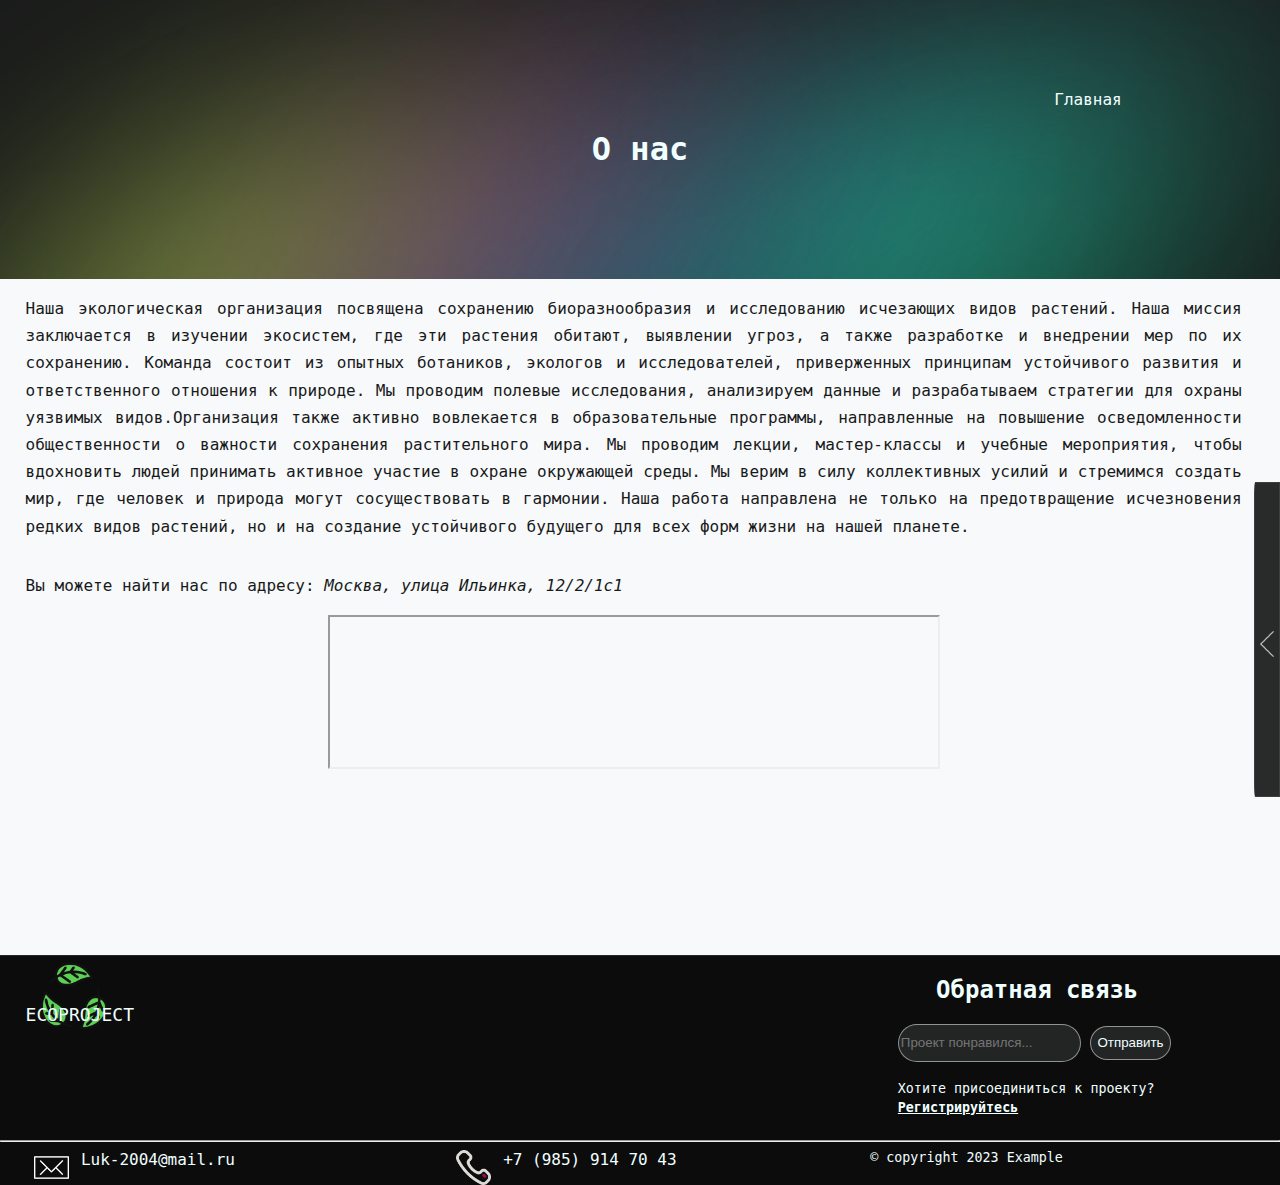
<file: about.html>
<!DOCTYPE html> 
<html lang="ru">
  <head> 
    <meta charset="UTF-8">
    <meta name="viewport" content="width=device-width, initialscale=1.0"> 
    <title>О нас</title>
    <link rel="icon" type="image/png" href="favicon/akacia.png"> 
    <link rel = "stylesheet" href = "style_about.css">
    <script defer src="script_open.js"></script>
  </head>
  <body>
    <header>
        <div class="transition"><a href="index.html">Главная</a></div>
        <h1>О нас</h1>
    </header>
    <div class="colors">
        <div class="color"></div>
        <div class="color"></div>
        <div class="color"></div>
        <div class="color"></div>
        <div class="color"></div>
    </div>


    <main>
        <div class="dropdown">
          <button class="open"><img src="image/arrow2.png" class="arrow"></button>

          <div class="dropdown-content">
              <button class="close close2">Скрыть</button>
              <h2>События</h2>

              <div class="events">
                <p class="data">11.01</p>
                <p class="event">«День заповедников и национальных парков»</p>
              </div>

              <div class="events">
                <p class="data">30.03</p>
                <p class="event">«День защиты Земли»</p>
              </div>
              
              <div class="events">
                <p class="data">12.05</p>
                <p class="event">«День экологического образования»</p>
              </div>

              <div class="add">Вы также можете <button class="close close1">добавить своё событие</button></div>
          </div>
        </div>

        <div class="part1">
            <p class="text1">
               Наша экологическая организация посвящена сохранению биоразнообразия и исследованию исчезающих видов растений. 
               Наша миссия заключается в изучении экосистем, где эти растения обитают, выявлении угроз, а также разработке и 
               внедрении мер по их сохранению. Команда состоит из опытных ботаников, экологов и исследователей, приверженных 
               принципам устойчивого развития и ответственного отношения к природе. Мы проводим полевые исследования, анализируем данные и 
               разрабатываем стратегии для охраны уязвимых видов.Организация также активно вовлекается в образовательные программы, направленные на повышение осведомленности общественности о важности сохранения 
                растительного мира. Мы проводим лекции, мастер-классы и учебные мероприятия, чтобы вдохновить людей принимать активное участие 
                в охране окружающей среды. Мы верим в силу коллективных усилий и стремимся создать мир, где человек и природа могут 
                сосуществовать в гармонии. Наша работа направлена не только на предотвращение исчезновения редких видов растений, но и на 
                создание устойчивого будущего для всех форм жизни на нашей планете.
            </p>
        </div>

        <div class="part1">
            <p class="text1">Вы можете найти нас по адресу: <i>Москва, улица Ильинка, 12/2/1с1</i> </p>
            <div class="map">
                <iframe src="https://yandex.ru/map-widget/v1/?indoorLevel=1&ll=37.628379%2C55.755576&mode=search&ol=geo&ouri=ymapsbm1%3A%2F%2Fgeo%3Fdata%3DCgg1NjcxNjE1OBJA0KDQvtGB0YHQuNGPLCDQnNC-0YHQutCy0LAsINGD0LvQuNGG0LAg0JjQu9GM0LjQvdC60LAsIDEyLzIvMdGBMSIKDXaDFkIVtQVfQg%2C%2C&z=16.69" frameborder="1" allowfullscreen="true" style="position:relative;" class="map2"></iframe>
            </div>
        </div>
    </main>

    <footer>
        <a name="information"></a>
          <div class="footer-part1">
  
            <div class="logo-footer">
              <div class="name-logo-footer"><img src="logo/ogg.jpg" class="log"></div>
            </div>
  
            <div class="inputBox">
                <h2>Обратная связь</h2>
                <input type="text" placeholder="Проект понравился..." class="text">
                <input type="submit" value="Отправить">
                <p><small>Хотите присоединиться к проекту? <a href="form.html">Регистрируйтесь</a></small></p>
            </div>
          </div>
  
          <hr>
          <div class="footer-part2">
                <div class="phone">
                  <img src="logo/mail.png" class="log">
                  <div><a href="mailto:luk-2004@mail.ru">Luk-2004@mail.ru</a></div>
                </div>
  
                <div class="mail">
                  <img src="logo/phone.png" class="log">
                  <div><a href="tel:01234567890">+7 (985) 914 70 43</a></div>
                </div>
                
                <div class="author"><small>&copy copyright 2023 Example</small></div>
          </div>
    </footer>
    </body>
</html>
</file>
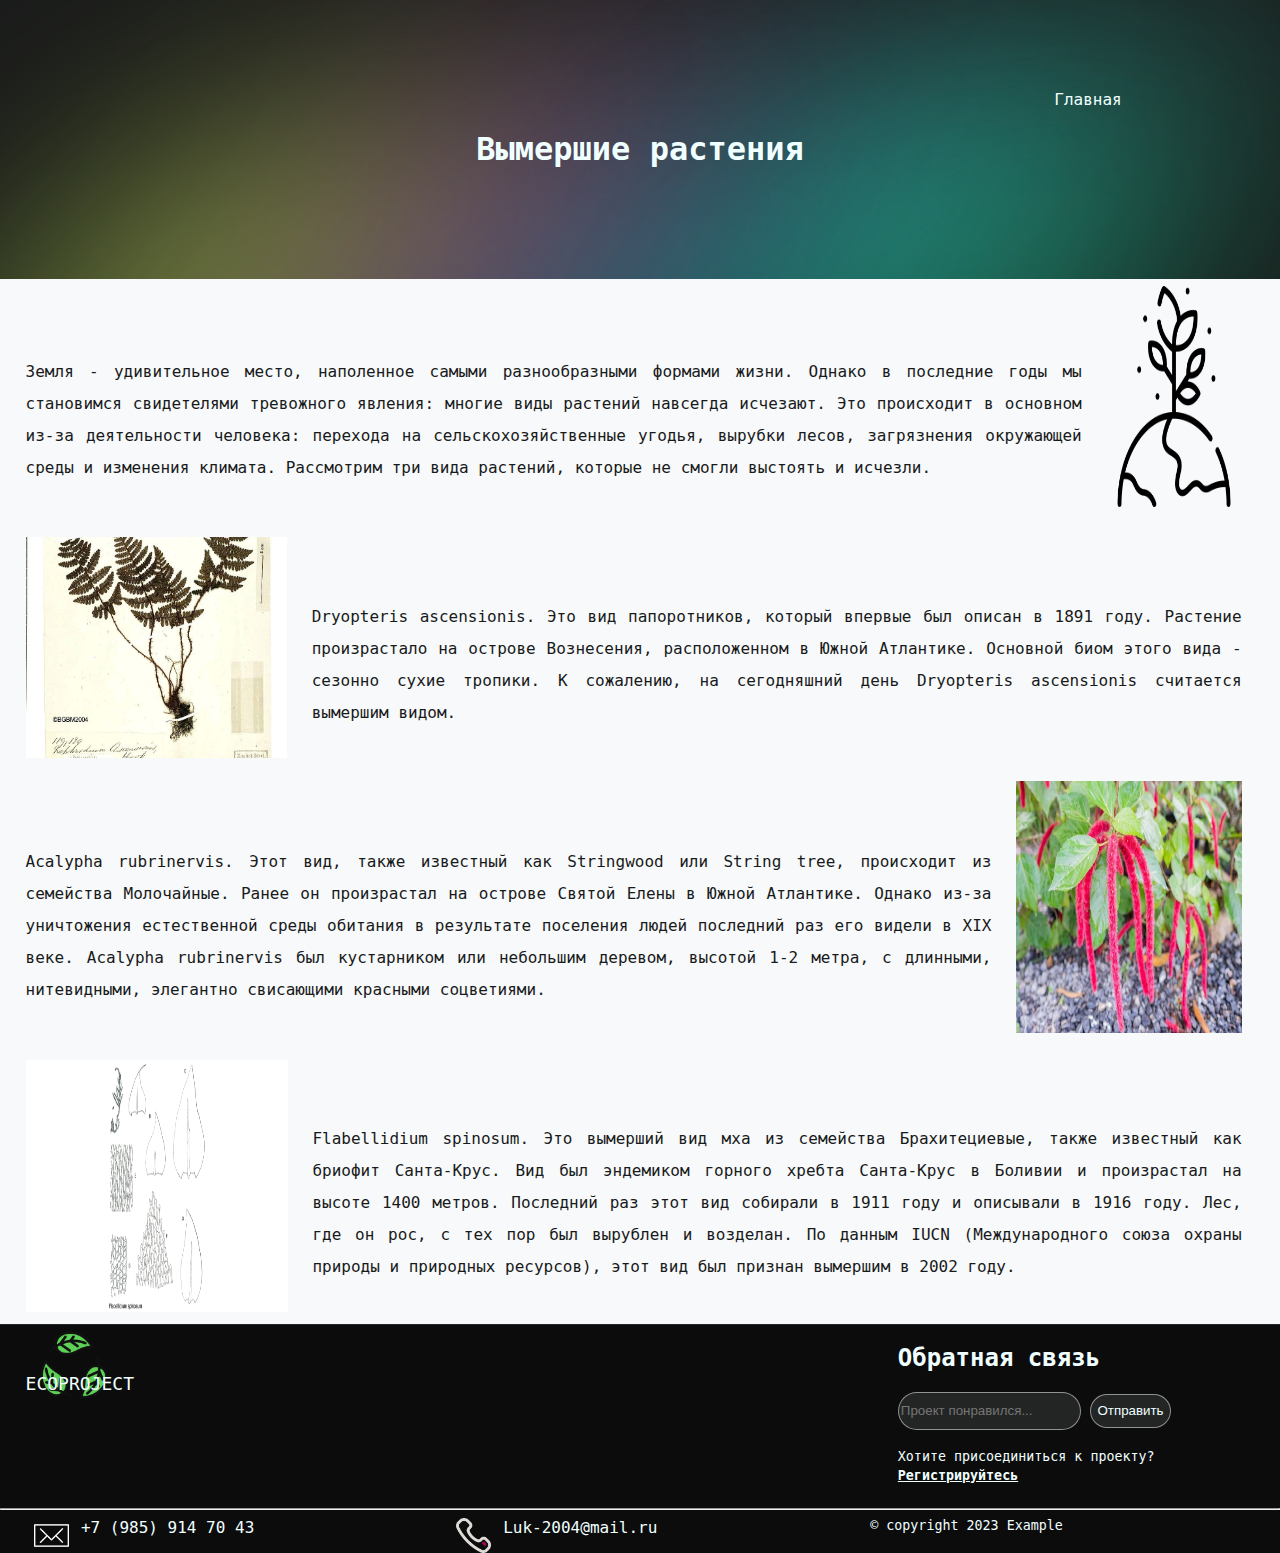
<file: article.html>
<!DOCTYPE html> 
<html lang="ru">
  <head> 
    <meta charset="UTF-8">
    <meta name="viewport" content="width=device-width, initialscale=1.0"> 
    <title>Вымершие виды растений</title>
    <link rel="icon" type="image/png" href="favicon/akacia.png"> 
    <link rel = "stylesheet" href = "style_article.css">
  </head>
  <body>
    <header>
        <div class="transition"><a href="index.html">Главная</a></div>
        <h1>Вымершие растения</h1>
    </header>
    <div class="colors">
        <div class="color"></div>
        <div class="color"></div>
        <div class="color"></div>
        <div class="color"></div>
        <div class="color"></div>
    </div>


    <main>
        <div class="part1">
            <div class="tree2">
                <p class="text1">
                    Земля - удивительное место, наполенное самыми разнообразными формами жизни. 
                    Однако в последние годы мы становимся свидетелями тревожного явления: многие 
                    виды растений навсегда исчезают. Это происходит в основном из-за деятельности 
                    человека: перехода на сельскохозяйственные угодья, вырубки лесов, загрязнения 
                    окружающей среды и изменения климата. Рассмотрим три вида растений, 
                    которые не смогли выстоять и исчезли.
                </p> 
                <div><img src='image/ecology.png' alt="Окаменелые деревья" class="gmi"></div>
            </div>
        </div>


        <div class="part1">
            <div class="tree2">
                <div><img src='image/dryopteris.jpg' alt="Окаменелые деревья" class="gmi"></div>
                <p class="text1">
                    Dryopteris ascensionis. Это вид папоротников, который впервые был описан в 1891 году.
                     Растение произрастало на острове Вознесения, расположенном в Южной Атлантике. Основной 
                     биом этого вида - сезонно сухие тропики. К сожалению, на сегодняшний день Dryopteris ascensionis 
                     считается вымершим видом. 
                </p> 
            </div>
        </div>

        <div class="part1">
            <div class="tree2">
                <p class="text1">
                    Acalypha rubrinervis. Этот вид, также известный как Stringwood или String tree, происходит из 
                    семейства Молочайные. Ранее он произрастал на острове Святой Елены в Южной Атлантике. Однако 
                    из-за уничтожения естественной среды обитания в результате поселения людей последний раз его видели 
                    в XIX веке. Acalypha rubrinervis был кустарником или небольшим деревом, высотой 1-2 метра, с длинными, 
                    нитевидными, элегантно свисающими красными соцветиями.
                </p>
                <div><img src='image/acalypha.png' alt="Окаменелые деревья" class="gmi"></div> 
            </div>
        </div>


        <div class="part1">
            <div class="tree2">
                <div><img src='image/flabel.png' alt="Окаменелые деревья" class="gmi"></div>
                <p class="text1">
                    Flabellidium spinosum. Это вымерший вид мха из семейства Брахитециевые, также известный как бриофит Санта-Крус. 
                    Вид был эндемиком горного хребта Санта-Крус в Боливии и произрастал на высоте 1400 метров. Последний раз этот вид 
                    собирали в 1911 году и описывали в 1916 году. Лес, где он рос, с тех пор был вырублен и возделан. По данным IUCN 
                    (Международного союза охраны природы и природных ресурсов), этот вид был признан вымершим в 2002 году. 
                </p> 
            </div>
        </div>

    </main>
    
    <footer>
        <a name="information"></a>
          <div class="footer-part1">
  
            <div class="logo-footer">
              <div class="name-logo-footer"><img src="logo/ogg.jpg" class="log"></div>
            </div>
  
            <div class="inputBox">
                <h2>Обратная связь</h2>
                <input type="text" placeholder="Проект понравился..." class="text">
                <input type="submit" value="Отправить">
                <p><small>Хотите присоединиться к проекту? <a href="form.html">Регистрируйтесь</a></small></p>
            </div>
          </div>
  
          <hr>
          <div class="footer-part2">
                <div class="phone">
                  <img src="logo/mail.png" class="log">
                  <div><a href="tel:01234567890">+7 (985) 914 70 43</a></div>
                </div>
  
                <div class="mail">
                  <img src="logo/phone.png" class="log">
                  <div><a href="mailto:luk-2004@mail.ru" class="phone">Luk-2004@mail.ru</a></div>
                </div>
                
                <div class="author"><small>&copy copyright 2023 Example</small></div>
          </div>
      </footer>
  </body>
</html>
</file>
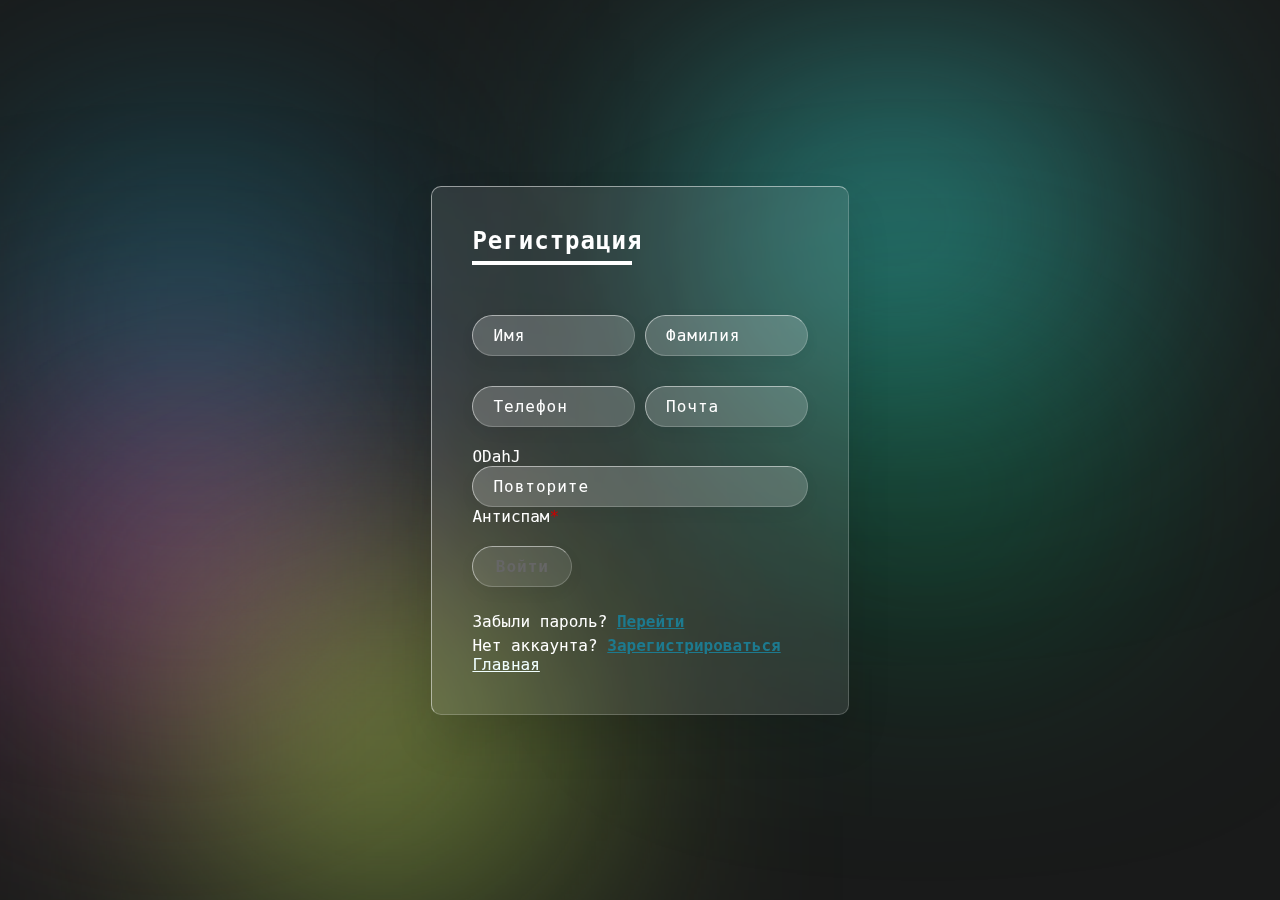
<file: form.html>
<!DOCTYPE html>
<html lang="en">
<head>
  <meta charset="UTF-8">
  <meta name="viewport" content="width=device-width, initial-scale=1.0">
  <title>Регистрация</title>
  <link rel="icon" type="image/png" href="favicon/akacia.png"> 
  <link rel="stylesheet" href="style_form.css">
</head>
<body>
  <section>
    <div class="color" style="--i:0;"></div>
    <div class="color" style="--i:1;"></div>
    <div class="color" style="--i:2;"></div>
    <div class="color" style="--i:3;"></div>
    <div class="color" style="--i:4;"></div>

    <div class="box">
      <div class="container">
        <form class="form" id="form">
          <h2>Регистрация</h2>
          <div class="grid-form">

            <div class="inputBox name">
              <input type="text" placeholder="Имя" required>
            </div>

            <div class="inputBox fam">
              <input type="text" placeholder="Фамилия">
            </div>

            <div class="inputBox tel">
              <input type="tel" placeholder="Телефон" required>
            </div>

            <div class="inputBox pas">
              <input type="email" placeholder="Почта">
            </div>

          </div>

          <div class="inputBox">
            <font color="#fff"><span id="antispam"></span></font>
            <input type="text" placeholder="Повторите"  id="repeat">
            <p><font color="#fff">Антиспам</font><font color="#cc0000">*</font></p>
          </div>

          <div class="inputBox">
            <input type="submit" id="entrance" value="Войти">
          </div>
          <script src="script_entrance.js"></script>

          <p class="forget">Забыли пароль? 
            <a href="#">Перейти</a>
          </p>

          <p class="forget">Нет аккаунта?
            <a href="#">Зарегистрироваться</a>
          </p>

          <div class="transition"><a href="index.html">Главная</a></div>
        </form>
      </div>
    </div>
  </section>
</body>
</html>
</file>
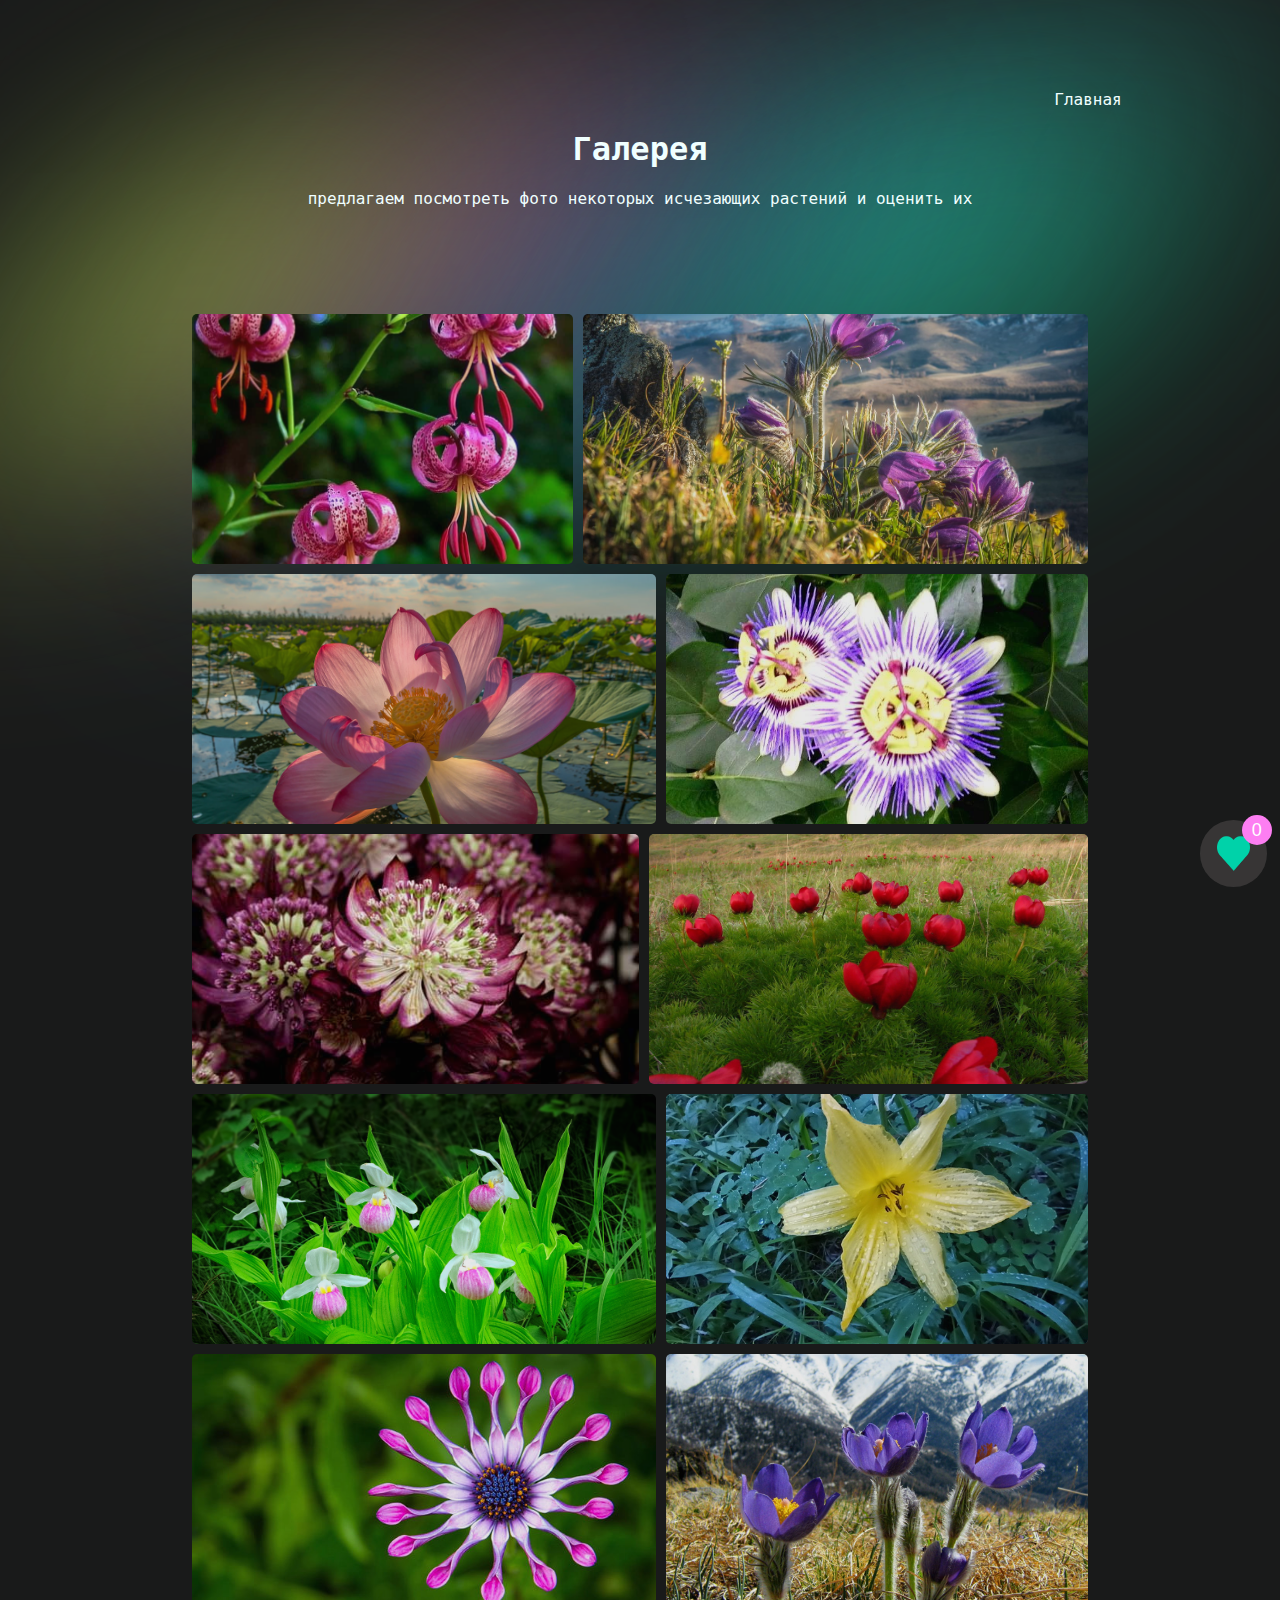
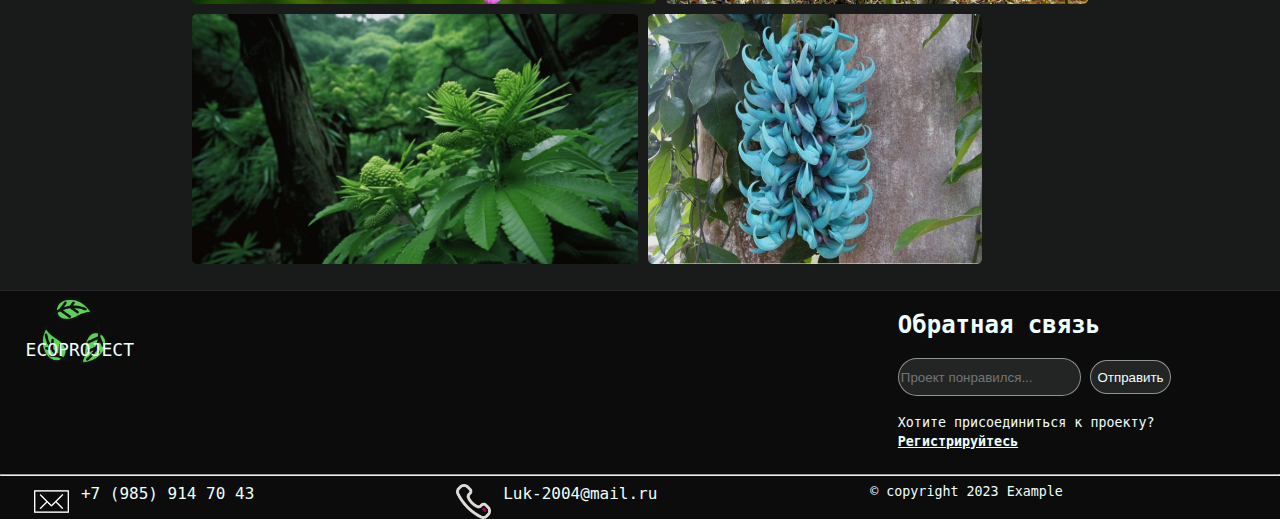
<file: galary.html>
<!DOCTYPE html> 
<html lang="ru">
  <head> 
    <meta charset="UTF-8">
    <meta name="viewport" content="width=device-width, initialscale=1.0"> 
    <title>Галерея</title>
    <link rel="icon" type="image/png" href="favicon/akacia.png"> 
    <link rel = "stylesheet" href = "style_galary.css">
    <script defer src="script_photo.js"></script>
  </head>
  <body>
    <header>
        <div class="transition"><a href="index.html">Главная</a></div>
        <h1>Галерея</h1>
        <p>предлагаем посмотреть фото некоторых исчезающих растений и оценить их</p>
    </header>
    <div class="colors">
        <div class="color"></div>
        <div class="color"></div>
        <div class="color"></div>
        <div class="color"></div>
        <div class="color"></div>
    </div>


    <main>
      <button class="circle" id="circle" href = "form.html">
        <img src="image/heart.png" class="heart1">
        <div class="cart__num" id="cart_num"></div>
      </button>
      <img src="image/gif2.gif" class="gif">
        <div class="container">
            <div class="content1">
              <img src="image/foto4.jpg" class="photo" alt="">
              <button class="btn"><img src="image/heart.png" class="heart"></button>
            </div>

            <div class="content1">
              <img src="image/foto9.jpg"  class="photo" alt="">
              <button class="btn"><img src="image/heart.png" class="heart"></button>
            </div>

            <div class="content1">
                <img src="image/foto3.jpg" class="photo" alt="">
                <button class="btn"><img src="image/heart.png" class="heart"></button>
            </div>

            <div class="content1">
              <img src="image/foto11.jpg" class ="photo" alt="">
              <button class="btn"><img src="image/heart.png" class="heart"></button>
            </div>

            <div class="content1">
              <img src="image/foto5.jpg" class ="photo" alt="">
              <button class="btn"><img src="image/heart.png" class="heart"></button>
            </div>

            <div class="content1" >
              <img src="image/foto6.jpg" class ="photo" alt="">
              <button class="btn"><img src="image/heart.png" class="heart"></button>
            </div>

            <div class="content1">
              <img src="image/foto7.jpg" class="photo" alt="">
              <button class="btn"><img src="image/heart.png" class="heart"></button>
            </div>

            <div class="content1">
                <img src="image/foto8.jpg" class="photo" alt="">
                <button class="btn"><img src="image/heart.png" class="heart"></button>
            </div>

            <div class="content1">
                <img src="image/foto2.jpg" class="photo" alt="">
                <button class="btn"><img src="image/heart.png" class="heart"></button>
            </div>

            <div class="content1">
                <img src="image/foto1.jpg" class="photo" alt="">
                <button class="btn"><img src="image/heart.png" class="heart"></button>
            </div>

            <div class="content1">
                <img src="image/foto10.jpg" class="photo" alt="">
                <button class="btn"><img src="image/heart.png" class="heart"></button>
            </div>

            <div class="content1">
                <img src="image/foto12.jpg" class="photo" alt="">
                <button class="btn"><img src="image/heart.png" class="heart"></button>
            </div>
        </div>
    </main>
    
    <footer>
        <a name="information"></a>
          <div class="footer-part1">
  
            <div class="logo-footer">
              <div class="name-logo-footer"><img src="logo/ogg.jpg" class="log"></div>
            </div>
  
            <div class="inputBox">
                <h2>Обратная связь</h2>
                <input type="text" placeholder="Проект понравился..." class="text">
                <input type="submit" value="Отправить">
                <p><small>Хотите присоединиться к проекту? <a href="form.html">Регистрируйтесь</a></small></p>
            </div>
          </div>
  
          <hr>
          <div class="footer-part2">
                <div class="phone">
                  <img src="logo/mail.png" class="log">
                  <div><a href="tel:01234567890">+7 (985) 914 70 43</a></div>
                </div>
  
                <div class="mail">
                  <img src="logo/phone.png" class="log">
                  <div><a href="mailto:luk-2004@mail.ru" class="phone">Luk-2004@mail.ru</a></div>
                </div>
                
                <div class="author"><small>&copy copyright 2023 Example</small></div>
          </div>
      </footer>
  </body>
</html>
</file>
<file: style_about.css>
body{
    background-color: #191A1A;
    color: azure;
    margin: 0;
    padding: 0;
    box-sizing: border-box;
    font-family: DejaVu Sans Mono, monospace;
}
body .color
{
  position: absolute;
  z-index: 0;
  transform: skewX(-30deg);
  filter: blur(150px); 
  z-index: 1;
}
body .color:nth-child(1) 
{   
  bottom: 65%;
  left: 55%;
  width: 30%;
  height: 20%;
  background: linear-gradient(180deg, #36E4DA 50%, #36E4DA 75.13%, rgba(54, 228, 218, 0.00) 161.6%);
}
body .color:nth-child(2)
{
  bottom: 60%;
  left: 60%;
  width: 30%;
  height: 10%;
  background:linear-gradient(180deg, #00DC82 50%, rgba(0, 220, 130, 0.85) 50.01%, rgba(0, 220, 130, 0.00) 161.6%);
}
body .color:nth-child(3)
{
  top: 20%;
  left: 35%;
  width: 20%;
  height: 30%;
  background: #1d7a8f;
}
body .color:nth-child(4)
{
  bottom:60%;
  left: 25%;
  width: 20%;
  height: 25%;
  background: #bf4e9f;
}
body .color:nth-child(5)
{
  top: 20%;
  left: 5%;
  width: 20%;
  height: 25%;
  background: #c3ef54;
}
.transition{
    position: relative;
    width: 10%;
    left: 80%;
    color: #191A1A;
}
.transition a{
    text-decoration: none;
    color: azure;
}


footer{
    position: absolute;
    z-index: 1;
    left: 0;
    top: auto;
    width: 100%;
    border-top: 1px solid #27272A; 
    background: #0C0C0D;
}
.log {
    margin-left:0.5em;
    width: 80px;
    height: 80px;
}
.name-logo-footer::after{
    position: relative;
    bottom: 2em;
    content: 'ECOPROJECT';
    font-size: 18px;
}
.footer-part1{
    display: flex;
    gap: 54%;
    margin-left: 2%;
}
.inputBox input{
    border-radius: 35px;
    border: 1px solid rgba(255,255,255,0.5);
    height: 2.5em;
    background-color: #232525;
    color:azure;
}
.inputBox a{
    color:azure;
    font-weight: 900;
}
.footer-part2{
    display: flex;
    gap: 1%;
    margin-left: 2%;
}
.phone, .mail, .author{
    display: flex;
    flex-direction: row;
    width: 100%;
}
.phone a, .mail a{
    text-decoration: none;
    color: azure;
}
.phone img, .mail img{
    filter: invert(1);
    width: 35px;
    height: 35px;
    margin-right: 3%;
}


header{
    position: relative;
    z-index: 100;
    text-align: center;
    width: 100%;
    padding: 7% 0;
}


main{
    height: 100%;
    position: relative;
    z-index: 10;
    background-color: rgb(247, 249, 251);
    color: #191A1A;
}
.part1{
    display: flex;
    flex-flow: column wrap;
    margin: 0 2%;
    width: 95%;
    text-align:justify;
}
.text1{
    line-height: 1.7em;
}
.map{
    text-align: center;
    margin-bottom: 15%;
}
.map2{
    width: 50%;
    height: 200%;
}
.arrow{
    position:fixed;
    z-index: 1;
    bottom: 27%;
    right: 0;
    width: 2%;
    filter: invert(1);
}
.open{
    position: fixed;
    bottom: 10%;
    right: 0;
    z-index: 1;
    margin-bottom: 1em;
    height: 35%;
    width: 2%;
    background-color: #292a2a; 
    border-bottom-left-radius: 5%;
    border-top-left-radius: 5%;
    border: 1px solid #423d3d;
    cursor: pointer; 
}
.dropdown-content{
    position: fixed;
    bottom: 10%;
    left: 100%;
    z-index: 1;
    margin-bottom: 0.8em;
    height: fit-content;
    width: 21%;
    background-color: #292a2a; 
    box-shadow: 0px 8px 16px 0px rgba(0,0,0,0.2);
    visibility: hidden;
    transition: all 1s ease-in-out;
}
.dropdown-content p, h2{
    color: azure;
    padding-left: 10%;
}
.dropdown-content .events:hover {
    background: #232323;
    transform: scale(1.05);
    background-image: linear-gradient(to top left, rgba(0, 0, 0, 0.6), rgba(0, 0, 0, 0.1) 40%, rgba(0, 0, 0, 0));
}
.close{
    border: none;
    background: #292a2a;
    color: azure;
    text-decoration: underline dashed azure 1px;
    text-underline-offset: 5px;
    cursor: pointer;
    font-family: DejaVu Sans Mono, monospace;
}
.close2{
    padding-left: 80%;
}
.add{
    color:azure;
    margin: 3%;
}
.events{
    display: flex;
    flex-direction: row;
}
.open.active ~.dropdown-content {
    visibility:visible;
    transform: translateX(-108%);
    transition: all 1s ease-in-out;
}



@media (max-width: 1000px){
    .menu-footer, .footer-part1, .footer-part2{
        flex-direction: column;
    }

    .map2{
        height: 120%;
        width: 70%;
    }

    .open, .arrow{
        width: 5%;
    }
    .dropdown-content{
        width: 70%;
    }
    /* .open.active ~.dropdown-content {
        visibility:visible;
        transform: translateX(-200%);
        transition: all 1s ease-in-out;
    } */
}
</file>
<file: style_article.css>
body{
    background-color: #191A1A;
    color: azure;
    margin: 0;
    padding: 0;
    box-sizing: border-box;
    font-family: DejaVu Sans Mono, monospace;
}
body .color
{
  position: absolute;
  z-index: 0;
  transform: skewX(-30deg);
  filter: blur(150px); 
  z-index: 1;
}
body .color:nth-child(1) 
{   
  bottom: 65%;
  left: 55%;
  width: 30%;
  height: 20%;
  background: linear-gradient(180deg, #36E4DA 50%, #36E4DA 75.13%, rgba(54, 228, 218, 0.00) 161.6%);
}
body .color:nth-child(2)
{
  bottom: 60%;
  left: 60%;
  width: 30%;
  height: 10%;
  background:linear-gradient(180deg, #00DC82 50%, rgba(0, 220, 130, 0.85) 50.01%, rgba(0, 220, 130, 0.00) 161.6%);
}
body .color:nth-child(3)
{
  top: 20%;
  left: 35%;
  width: 20%;
  height: 30%;
  background: #1d7a8f;
}
body .color:nth-child(4)
{
  bottom:60%;
  left: 25%;
  width: 20%;
  height: 25%;
  background: #bf4e9f;
}
body .color:nth-child(5)
{
  top: 20%;
  left: 5%;
  width: 20%;
  height: 25%;
  background: #c3ef54;
}
.transition{
    position: relative;
    width: 10%;
    left: 80%;
    color: #191A1A;
}
.transition a{
    text-decoration: none;
    color: azure;
}


footer{
    position: absolute;
    z-index: 1;
    left: 0;
    top: auto;
    width: 100%;
    border-top: 1px solid #27272A; 
    background: #0C0C0D;
}
.log {
    margin-left:0.5em;
    width: 80px;
    height: 80px;
}
.name-logo-footer::after{
    position: relative;
    bottom: 2em;
    content: 'ECOPROJECT';
    font-size: 18px;
}
.footer-part1{
    display: flex;
    gap: 54%;
    margin-left: 2%;
}
.inputBox input{
    border-radius: 35px;
    border: 1px solid rgba(255,255,255,0.5);
    height: 2.5em;
    background-color: #232525;
    color:azure;
}
.inputBox a{
    color:azure;
    font-weight: 900;
}
.footer-part2{
    display: flex;
    gap: 1%;
    margin-left: 2%;
}
.phone, .mail, .author{
    display: flex;
    flex-direction: row;
    width: 100%;
}
.phone a, .mail a{
    text-decoration: none;
    color: azure;
}
.phone img, .mail img{
    filter: invert(1);
    width: 35px;
    height: 35px;
    margin-right: 3%;
}


header{
    position: relative;
    z-index: 100;
    text-align: center;
    width: 100%;
    padding: 7% 0;
}


main{
    height: 100%;
    position: relative;
    z-index: 10;
    background-color: rgb(247, 249, 251);
    color: #191A1A;
}
.part1{
    display: flex;
    flex-flow: column wrap;
    margin: 0 2%;
    width: 95%;
    text-align:justify;
}
.gmi{
    width: 100%;
    height: 100%;
    padding-top: 5%;
}
.tree2{
    display: flex;
    gap: 2%;
    padding-bottom: 2%;
}
.text1{
    padding-top: 5%;
    line-height: 2em;
}


@media (max-width: 1000px){
    .menu-footer, .footer-part1, .footer-part2{
        flex-direction: column;
    }

    .tree, .tree2{
        flex-direction: column;
        width: 100%;
    }
    .gmi{
        width: 50%;
        height: 80%;
        padding-left: 25%;
    }
}
</file>
<file: style_form.css>
*
{
  margin: 0;
  padding: 0;
  box-sizing: border-box;
  font-family: DejaVu Sans Mono, monospace;
}
body
{
  background-color: #191A1A;
}


section
{
  display: grid;
  justify-items: center;
  align-items: center;
  min-height: 100vh;
}
section .color
{
  position: absolute;
  z-index: 0;
  filter: blur(150px); 
}
body .color:nth-child(1) 
{   
  bottom: 65%;
  left: 55%;
  width: 30%;
  height: 20%;
  background: linear-gradient(180deg, #36E4DA 50%, #36E4DA 75.13%, rgba(54, 228, 218, 0.00) 161.6%);
}
body .color:nth-child(2)
{
  bottom: 40%;
  left: 60%;
  width: 25%;
  height: 10%;
  background:linear-gradient(180deg, #00DC82 50%, rgba(0, 220, 130, 0.85) 50.01%, rgba(0, 220, 130, 0.00) 161.6%);
}
body .color:nth-child(3)
{
  top: 20%;
  left: 5%;
  width: 20%;
  height: 30%;
  background: #1d7a8f;
}
body .color:nth-child(4)
{
  bottom: 25%;
  left: 4%;
  width: 20%;
  height: 25%;
  background: #bf4e9f;
}
body .color:nth-child(5)
{
  top: 70%;
  left: 20%;
  width: 20%;
  height: 25%;
  background: #c3ef54;
}
.color:nth-child(1), .color:nth-child(3), .color:nth-child(5)
{
  animation: animate 7s ease-in-out infinite;
  animation-delay: calc(-1s * var(--i));
}
@keyframes animate 
{
  0%,100%
  {
    transform: translateX(-50px);
  }
  50%
  {
    transform: translateX(50px);
  }
}
.color:nth-child(2), .color:nth-child(4)
{
  animation: animate2 7s ease-in-out infinite;
  animation-delay: calc(-1s * var(--i));
}
@keyframes animate2 
{
  0%,100%
  {
    transform: translateY(-50px);
  }
  50%
  {
    transform: translateY(50px);
  }
}
.transition a{
  color: azure;
}


.box
{
  position: relative;
}
.container
{
  position: relative;
  width: 70%;
  background: rgba(255,255,255,0.1);
  border-radius: 10px;
  display:flex;
  justify-items: center;
  align-items: center;
  backdrop-filter: blur(5px);
  box-shadow: 0 25px 45px rgba(0,0,0,0.1);
  border: 1px solid rgba(255,255,255,0.5);
  border-right: 1px solid rgba(255,255,255,0.2);
  border-bottom: 1px solid rgba(255,255,255,0.2);
  margin: auto;
}
.form
{
  position: relative;
  width: 100%;
  height: 100%;
  padding: 40px;
}
.form h2 
{
  position: relative;
  color: #fff;
  font-size: 24px;
  font-weight: 600;
  letter-spacing: 1px;
  margin-bottom: 40px;
}
.form h2::before
{
  content: '';
  position: absolute;
  left: 0;
  bottom: -10px;
  width: 160px;
  height: 4px;
  background: #fff;
}
.form .inputBox 
{
  width: 100%;
  margin-top: 20px;
}
.form .inputBox input
{
  width: 100%;
  background: rgba(255,255,255,0.2);
  border: none;
  outline: none;
  padding: 10px 20px;
  border-radius: 35px;
  border: 1px solid rgba(255,255,255,0.5);
  border-right: 1px solid rgba(255,255,255,0.2);
  border-bottom: 1px solid rgba(255,255,255,0.2);
  font-size: 100%;
  letter-spacing: 1px;
  color: #fff;
  box-shadow: 0 5px 15px rgba(0,0,0,0.05);
  transition: all 1.35s;
}
.form .inputBox input::placeholder
{
  color: #fff;
}
.form .inputBox input[type="submit"]
{
  background: #fff;
  color: #666;
  max-width: 100px;
  cursor: pointer;
  margin-bottom: 20px;
  font-weight: 600;
}
.forget
{
  margin-top: 5px;
  color: #fff;
}
.forget a 
{
  color:#1d7a8f;
  font-weight: 600;
}
.inputBox input:focus{
  background-color: #1d7a8f;
  transition: all 0.5s ease-in-out;
}


.grid-form{
  display: grid;
  grid-template-areas:
    "name fam"
    "tel pas";
  gap: 10px;
}
.name{
  grid-area: name;
}
.fam{
  grid-area: fam;
}
.tel{
  grid-area: tel;
}
.pas{
  grid-area: pas;
}
@media (max-width: 1000px){
  .grid-form{
    grid-template-areas:
     "name"
     "fam"
     "tel" 
     "pas";
  }
}


#entrance:disabled {
  background: rgba(255,255,255,0.1);
}
</file>
<file: style_galary.css>
body{
    background-color: #191A1A;
    color: azure;
    margin: 0;
    padding: 0;
    box-sizing: border-box;
    font-family: DejaVu Sans Mono, monospace;
}
body .color
{
  position: absolute;
  z-index: 0;
  transform: skewX(-30deg);
  filter: blur(150px); 
  z-index: 1;
}
body .color:nth-child(1) 
{   
  bottom: 65%;
  left: 55%;
  width: 30%;
  height: 20%;
  background: linear-gradient(180deg, #36E4DA 50%, #36E4DA 75.13%, rgba(54, 228, 218, 0.00) 161.6%);
}
body .color:nth-child(2)
{
  bottom: 60%;
  left: 60%;
  width: 30%;
  height: 10%;
  background:linear-gradient(180deg, #00DC82 50%, rgba(0, 220, 130, 0.85) 50.01%, rgba(0, 220, 130, 0.00) 161.6%);
}
body .color:nth-child(3)
{
  top: 20%;
  left: 35%;
  width: 20%;
  height: 30%;
  background: #1d7a8f;
}
body .color:nth-child(4)
{
  bottom:60%;
  left: 25%;
  width: 20%;
  height: 25%;
  background: #bf4e9f;
}
body .color:nth-child(5)
{
  top: 20%;
  left: 5%;
  width: 20%;
  height: 25%;
  background: #c3ef54;
}
.transition{
    position: relative;
    width: 10%;
    left: 80%;
    color: #191A1A;
}
.transition a{
    text-decoration: none;
    color: azure;
}


footer{
    position: absolute;
    z-index: 1;
    left: 0;
    top: auto;
    width: 100%;
    border-top: 1px solid #27272A; 
    background: #0C0C0D;
}
.log {
    margin-left:0.5em;
    width: 80px;
    height: 80px;
}
.name-logo-footer::after{
    position: relative;
    bottom: 2em;
    content: 'ECOPROJECT';
    font-size: 18px;
}
.footer-part1{
    display: flex;
    gap: 54%;
    margin-left: 2%;
}
.inputBox input{
    border-radius: 35px;
    border: 1px solid rgba(255,255,255,0.5);
    height: 2.5em;
    background-color: #232525;
    color:azure;
}
.inputBox a{
    color:azure;
    font-weight: 900;
}
.footer-part2{
    display: flex;
    gap: 1%;
    margin-left: 2%;
}
.phone, .mail, .author{
    display: flex;
    flex-direction: row;
    width: 100%;
}
.phone a, .mail a{
    text-decoration: none;
    color: azure;
}
.phone img, .mail img{
    filter: invert(1);
    width: 35px;
    height: 35px;
    margin-right: 3%;
}


header{
    position: relative;
    z-index: 100;
    text-align: center;
    width: 100%;
    padding: 7% 0;
}


main{
    width: 70%;
    margin-left: 15%;
    margin-bottom: 2%;
    position: relative;
    z-index: 10;
}
.container
{
    display: flex; 
    flex-wrap: wrap; 
    gap: 10px;
}
.container > .content1{
    height: 250px;
    position: relative; 
    flex: 1 1 auto;
}
.container div img{
    object-fit: cover; 
    width: 100%; 
    height: 100%; 
    vertical-align: middle; 
    border-radius: 5px;

}
.container::after { 
    content: ""; 
    flex-grow: 999; 
}
.photo{
    opacity: 0;
    transition: all 2s;
}
.photo.active{
    opacity: 0.9;
}
.content1{
    line-height: 1.2em;
}
.content1 .btn{
    position: absolute;
    top: 50%;
    left: 50%;
    transform: translate(-50%, -50%);
    background-color: transparent;
    filter: grayscale(1);
    padding: 12px 24px;
    border: none;
    cursor: pointer;
    opacity: 0;
    transition: all 0.7s ease-in-out;
}
.content1:hover .btn{
    opacity: 1;
}
.content1:hover .photo{
    opacity: 0.3;
    transition: all 0.7s ease-in-out;
}
.circle{
    display: flex;
    position: fixed;
    bottom: 0;
    right: 0;
    z-index: 10;
    border-radius: 50%;
    background-color: rgba(99, 94, 94, 0.4); 
    margin-bottom: 1em;
    margin-right: 1em;
    height: 5em;
    width: 5em;
    border: none;
    justify-content: center;
    align-items: center;
    cursor: pointer;
}
.heart1{
    position:relative;
    z-index: 1;
    width: 60%;
    height: 60%;
    filter:hue-rotate(160deg) brightness(1.5);
}
.cart__num {
    position: absolute;
    background-color: rgb(253, 126, 242);
    width: 30px;
    height: 30px;
    border-radius: 50%;
    display: flex;
    justify-content: center;
    align-items: center;
    color: #fff;
    font-size: 18px;
    font-weight: 500;
    top: -5px;
    right: -5px;
    z-index: 2;
}
.circle.active > .heart1{
    animation: heart 3s ease-in;
}
@keyframes heart{
    0%{ 
        filter:hue-rotate(200deg) brightness(1.5);
        transform: scale(1.3);
    }
    25%{
        filter: hue-rotate(300deg) brightness(1.5);
        transform: scale(1);
    }
    50%{
        filter: hue-rotate(360deg) brightness(1.5);
        transform: scale(1.3);
    }
    100%{
        filter: hue-rotate(160deg) brightness(1.5);
        transform: scale(1);
    }
}
.gif{
    display: flex;
    position: fixed;
    top: 79%;
    left: 89.5%;
    z-index: 5;
    width: 15%;
    height: 30%;
    opacity: 0;
}
.circle.active ~ .gif{
    animation: gif 3s;
}
@keyframes gif{
    0%{
        opacity: 0.5;
    }
    25%{
        opacity: 1;
    }
    50%{
        opacity: 0.5;
    }
    100%{
        opacity: 0;
    }
}


@media (max-width: 1000px){
    .menu-footer, .footer-part1, .footer-part2{
        flex-direction: column;
    }

    .gif{
        height: 15%;
        width: 30%;
        left: 73%;
        top: 87%;
    }
}
</file>
